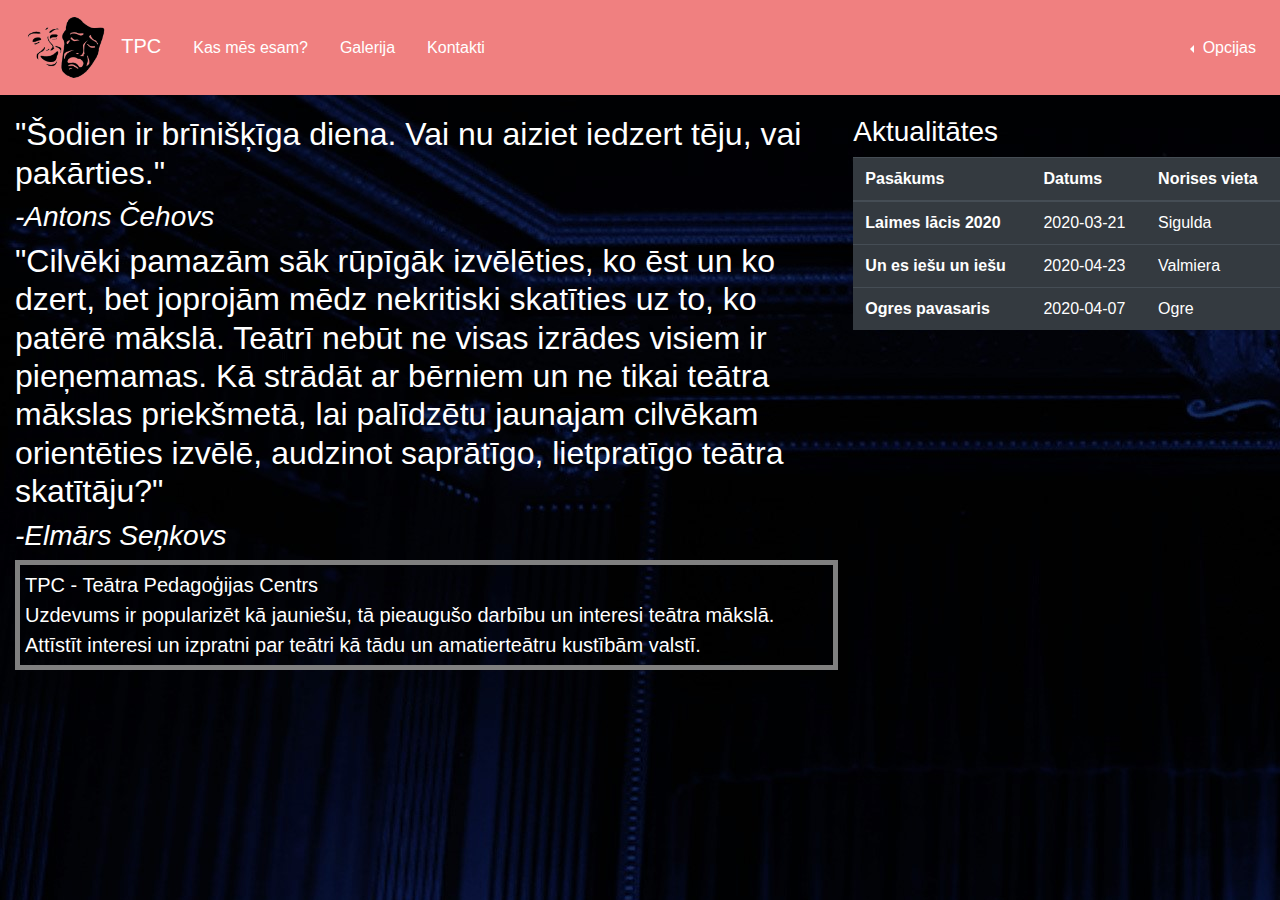
<file: index.html>
<html>

<head>
    <link rel="stylesheet" href="https://stackpath.bootstrapcdn.com/bootstrap/4.3.1/css/bootstrap.min.css" integrity="sha384-ggOyR0iXCbMQv3Xipma34MD+dH/1fQ784/j6cY/iJTQUOhcWr7x9JvoRxT2MZw1T" crossorigin="anonymous">

    <link rel="stylesheet" href="style.css">

    <script src="https://code.jquery.com/jquery-3.3.1.slim.min.js" integrity="sha384-q8i/X+965DzO0rT7abK41JStQIAqVgRVzpbzo5smXKp4YfRvH+8abtTE1Pi6jizo" crossorigin="anonymous"></script>
    <script src="https://cdnjs.cloudflare.com/ajax/libs/popper.js/1.14.7/umd/popper.min.js" integrity="sha384-UO2eT0CpHqdSJQ6hJty5KVphtPhzWj9WO1clHTMGa3JDZwrnQq4sF86dIHNDz0W1" crossorigin="anonymous"></script>
    <script src="https://stackpath.bootstrapcdn.com/bootstrap/4.3.1/js/bootstrap.min.js" integrity="sha384-JjSmVgyd0p3pXB1rRibZUAYoIIy6OrQ6VrjIEaFf/nJGzIxFDsf4x0xIM+B07jRM" crossorigin="anonymous"></script>

</head>

<body>
    <div class="header">
        <nav class="navbar navbar-expand-lg navbar-custom ">
            <a class="navbar-brand"><img class="logo" src="pictures/maskas.png"> TPC</a>

            <a class="nav-link" href="index.html">Kas mēs esam?</a>
            <a class="nav-link" href="galerija.html">Galerija</a>
            <a class="nav-link" href="kontakti.html">Kontakti</a>

            <ul class="navbar-nav ml-auto">

                <li class="nav-item dropdown dropleft">
                    <a class="nav-link dropdown-toggle" href="#" id="navbarDropdown" role="button" data-toggle="dropdown"> Opcijas</a>

                    <div class="dropdown-menu">

                        <a class="dropdown-item dropdown-toggle" href="#" role="button" data-toggle="dropdown"> Valoda</a>
                        <div class="dropdown-menu" aria-labelledby="navbarDropdown">
                            <a class="dropdown-item">Latviešu</a>
                            <a class="dropdown-item">Angļu</a>
                        </div>


                    </div>
                </li>
            </ul>

        </nav>
    </div>

    <div class="container-fluid">
        <div class="row">
            <div class="col-8">

                <h2>"Šodien ir brīnišķīga diena. Vai nu aiziet iedzert tēju, vai pakārties."</h2>
                <h3><i>-Antons Čehovs</i></h3>


                <H2>
                    "Cilvēki pamazām sāk rūpīgāk izvēlēties, ko ēst un ko dzert, bet joprojām mēdz nekritiski skatīties uz to, ko patērē mākslā. Teātrī nebūt ne visas izrādes visiem ir pieņemamas. Kā strādāt ar bērniem un ne tikai teātra mākslas priekšmetā, lai palīdzētu jaunajam cilvēkam orientēties izvēlē, audzinot saprātīgo, lietpratīgo teātra skatītāju?"
                </H2>
                <h3><i>-Elmārs Seņkovs</i></h3>
                <div id="main-content">
                    TPC - Teātra Pedagoģijas Centrs <br>
                    Uzdevums ir popularizēt kā jauniešu, tā pieaugušo darbību un interesi teātra mākslā. Attīstīt interesi un izpratni par teātri kā tādu un amatierteātru kustībām valstī.
                </div>
            </div>
            <div class="col">
                <div class="row">
                    <h3>Aktualitātes</h3>
                    <table class="table table-dark">
                        <thead>
                            <tr>
                                <th scope="col">Pasākums</th>
                                <th scope="col">Datums</th>
                                <th scope="col">Norises vieta</th>

                            </tr>
                        </thead>
                        <tbody>
                            <tr>
                                <th scope="row">Laimes lācis 2020</th>
                                <td>2020-03-21</td>
                                <td>Sigulda</td>
                            </tr>
                            <tr>
                                <th scope="row">Un es iešu un iešu</th>
                                <td>2020-04-23</td>
                                <td>Valmiera</td>
                            </tr>
                            <tr>
                                <th scope="row">Ogres pavasaris</th>
                                <td>2020-04-07</td>
                                <td>Ogre</td>
                            </tr>
                        </tbody>
                    </table>
                    <div class="embed-responsive embed-responsive-16by9">
                        <iframe class="embed-responsive-item" src="https://www.youtube.com/embed/bBc9hrhk0K8" type="video/webm"></iframe>
                        <iframe class="embed-responsive-item" src="https://www.youtube.com/embed/bBc9hrhk0K8"></iframe>
                    </div>
                </div>
            </div>
        </div>

    </div>
    <div class="footer"></div>

</body>

</html>
</file>
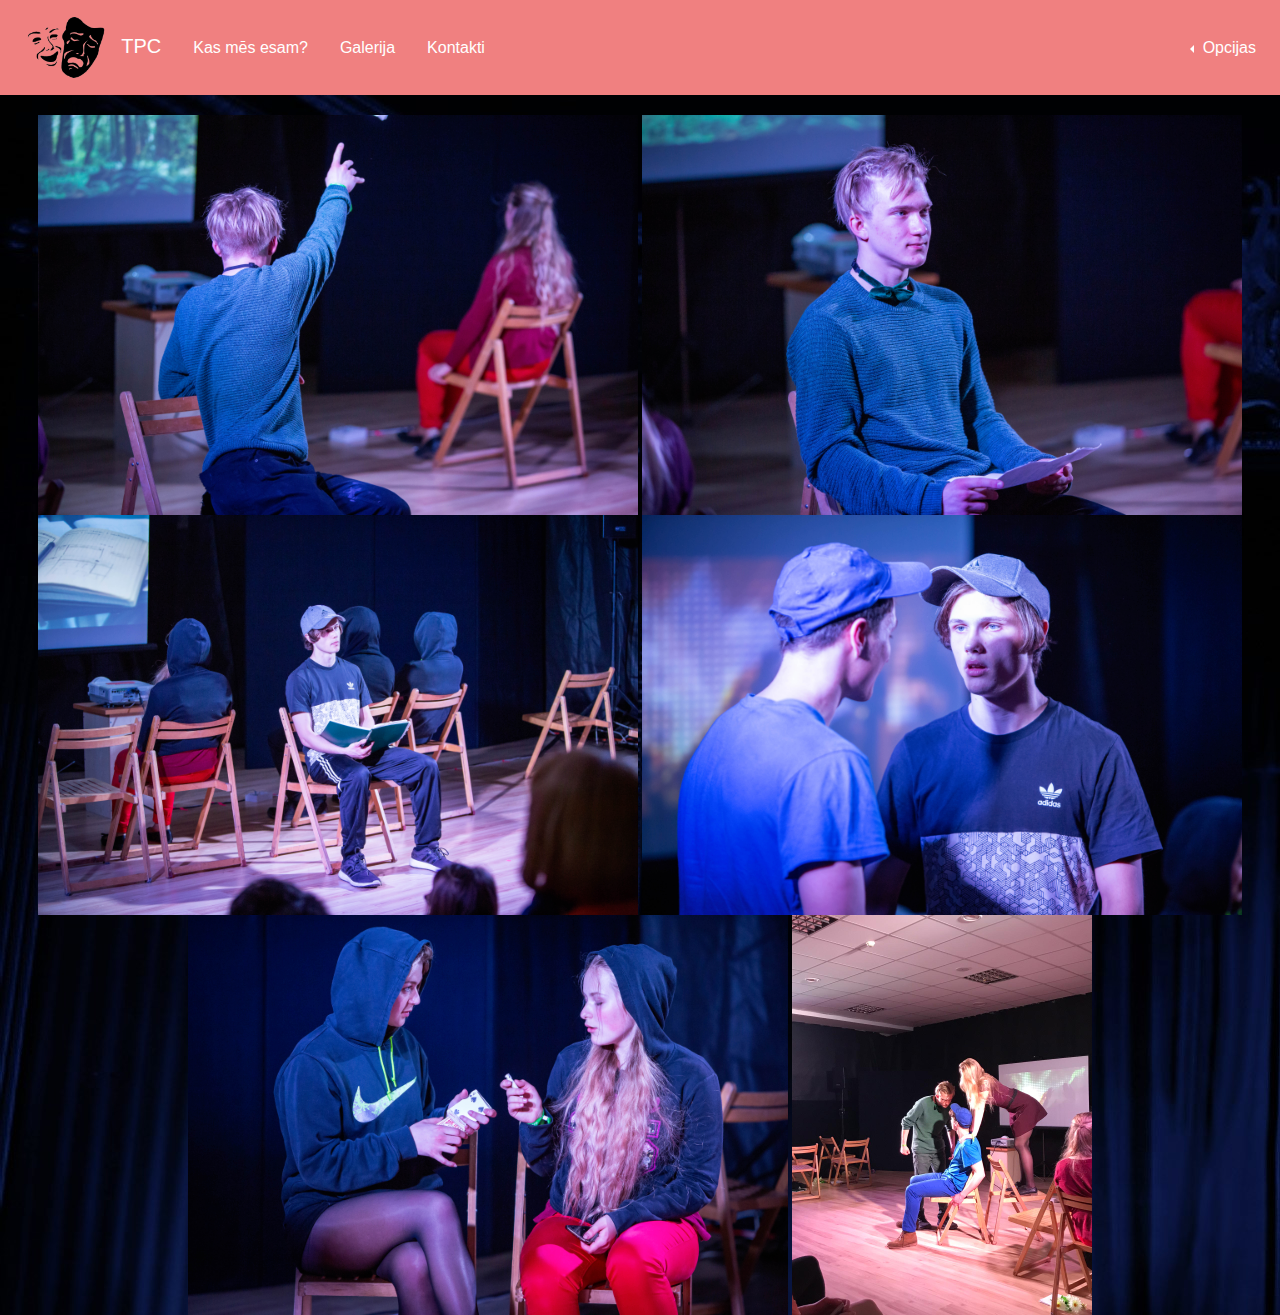
<file: galerija.html>
<!DOCTYPE HTML>

<html>

<head>
    <link rel="stylesheet" href="https://stackpath.bootstrapcdn.com/bootstrap/4.3.1/css/bootstrap.min.css" integrity="sha384-ggOyR0iXCbMQv3Xipma34MD+dH/1fQ784/j6cY/iJTQUOhcWr7x9JvoRxT2MZw1T" crossorigin="anonymous">

    <link rel="stylesheet" href="style.css">

    <script src="https://code.jquery.com/jquery-3.2.1.min.js"></script>
    <script src="https://cdnjs.cloudflare.com/ajax/libs/popper.js/1.14.7/umd/popper.min.js" integrity="sha384-UO2eT0CpHqdSJQ6hJty5KVphtPhzWj9WO1clHTMGa3JDZwrnQq4sF86dIHNDz0W1" crossorigin="anonymous"></script>
    <script src="https://stackpath.bootstrapcdn.com/bootstrap/4.3.1/js/bootstrap.min.js" integrity="sha384-JjSmVgyd0p3pXB1rRibZUAYoIIy6OrQ6VrjIEaFf/nJGzIxFDsf4x0xIM+B07jRM" crossorigin="anonymous"></script>
    <link href="lightbox.css" rel="stylesheet" />
    <script src="js/lightbox.js"></script>
</head>

<body>
    <div class="header">
        <nav class="navbar navbar-expand-lg navbar-custom ">
            <a class="navbar-brand"><img class="logo" src="pictures/maskas.png"> TPC</a>

            <a class="nav-link" href="index.html">Kas mēs esam?</a>
            <a class="nav-link" href="galerija.html">Galerija</a>
            <a class="nav-link" href="kontakti.html">Kontakti</a>

            <ul class="navbar-nav ml-auto">

                <li class="nav-item dropdown dropleft">
                    <a class="nav-link dropdown-toggle" href="#" id="navbarDropdown" role="button" data-toggle="dropdown"> Opcijas</a>

                    <div class="dropdown-menu">

                        <a class="dropdown-item dropdown-toggle" href="#" role="button" data-toggle="dropdown"> Valoda</a>
                        <div class="dropdown-menu" aria-labelledby="navbarDropdown">
                            <a class="dropdown-item">Latviešu</a>
                            <a class="dropdown-item">Angļu</a>
                        </div>


                    </div>
                </li>
            </ul>

        </nav>
    </div>
    <div class="container-fluid" id="galerija">

        <a href="pictures/Valmiera_bildse/202_XII_Teatra_festivals_2_2019.jpg" data-lightbox="bilde"> <img src="pictures/Valmiera_bildse/202_XII_Teatra_festivals_2_2019.jpg" class="l-image"></a>
        <a href="pictures/Valmiera_bildse/203_XII_Teatra_festivals_2_2019.jpg" data-lightbox="bilde"> <img src="pictures/Valmiera_bildse/203_XII_Teatra_festivals_2_2019.jpg" class="l-image"></a>
        <a href="pictures/Valmiera_bildse/207_XII_Teatra_festivals_2_2019.jpg" data-lightbox="bilde"> <img src="pictures/Valmiera_bildse/207_XII_Teatra_festivals_2_2019.jpg" class="l-image"></a>
        <a href="pictures/Valmiera_bildse/208_XII_Teatra_festivals_2_2019.jpg" data-lightbox="bilde"> <img src="pictures/Valmiera_bildse/220_XII_Teatra_festivals_2_2019.jpg" class="l-image"></a>
        <a href="pictures/Valmiera_bildse/225_XII_Teatra_festivals_2_2019.jpg" data-lightbox="bilde"> <img src="pictures/Valmiera_bildse/225_XII_Teatra_festivals_2_2019.jpg" class="l-image"></a>
        <a href="pictures/Valmiera_bildse/WhatsApp%20Image%202019-04-28%20at%2012.25.07.jpeg" data-lightbox="bilde"> <img src="pictures/Valmiera_bildse/WhatsApp%20Image%202019-04-28%20at%2012.25.07.jpeg" class="l-image"></a>

    </div>

    <div class="footer"></div>

</body>

</html>
</file>
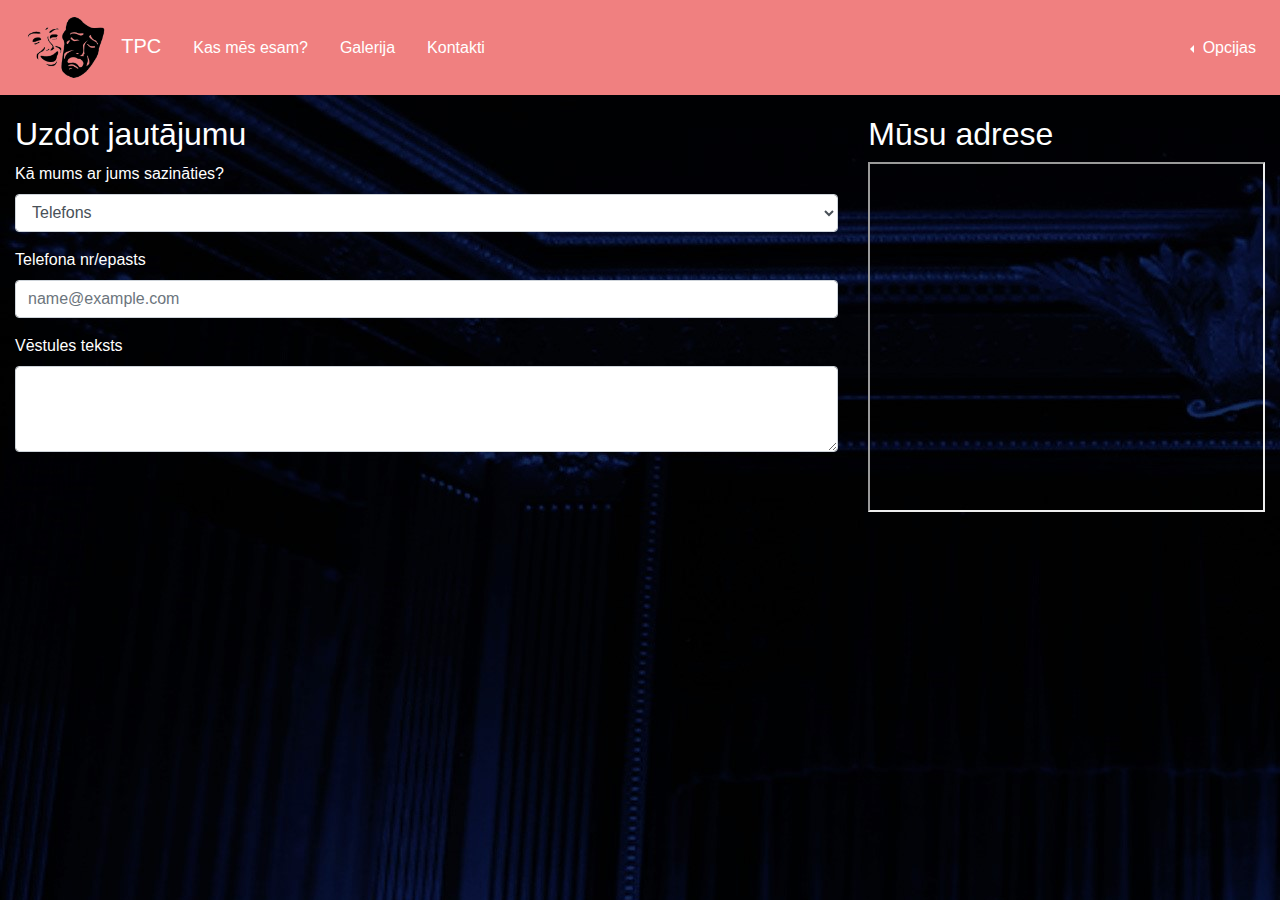
<file: kontakti.html>
<!DOCTYPE HTML>

<html>

<head>
    <link rel="stylesheet" href="https://stackpath.bootstrapcdn.com/bootstrap/4.3.1/css/bootstrap.min.css" integrity="sha384-ggOyR0iXCbMQv3Xipma34MD+dH/1fQ784/j6cY/iJTQUOhcWr7x9JvoRxT2MZw1T" crossorigin="anonymous">

    <link rel="stylesheet" href="style.css">

    <script src="https://code.jquery.com/jquery-3.3.1.slim.min.js" integrity="sha384-q8i/X+965DzO0rT7abK41JStQIAqVgRVzpbzo5smXKp4YfRvH+8abtTE1Pi6jizo" crossorigin="anonymous"></script>
    <script src="https://cdnjs.cloudflare.com/ajax/libs/popper.js/1.14.7/umd/popper.min.js" integrity="sha384-UO2eT0CpHqdSJQ6hJty5KVphtPhzWj9WO1clHTMGa3JDZwrnQq4sF86dIHNDz0W1" crossorigin="anonymous"></script>
    <script src="https://stackpath.bootstrapcdn.com/bootstrap/4.3.1/js/bootstrap.min.js" integrity="sha384-JjSmVgyd0p3pXB1rRibZUAYoIIy6OrQ6VrjIEaFf/nJGzIxFDsf4x0xIM+B07jRM" crossorigin="anonymous"></script>

</head>

<body>
    <div class="header">
        <nav class="navbar navbar-expand-lg navbar-custom ">
            <a class="navbar-brand"><img class="logo" src="pictures/maskas.png"> TPC</a>

            <a class="nav-link" href="index.html">Kas mēs esam?</a>
            <a class="nav-link" href="galerija.html">Galerija</a>
            <a class="nav-link" href="kontakti.html">Kontakti</a>

            <ul class="navbar-nav ml-auto">

                <li class="nav-item dropdown dropleft">
                    <a class="nav-link dropdown-toggle" href="#" id="navbarDropdown" role="button" data-toggle="dropdown"> Opcijas</a>

                    <div class="dropdown-menu">

                        <a class="dropdown-item dropdown-toggle" href="#" role="button" data-toggle="dropdown"> Valoda</a>
                        <div class="dropdown-menu" aria-labelledby="navbarDropdown">
                            <a class="dropdown-item">Latviešu</a>
                            <a class="dropdown-item">Angļu</a>
                        </div>


                    </div>
                </li>
            </ul>
        </nav>
    </div>

    <div class="container-fluid">
        <div class="row">
            <div class="col-8">
                <h2>Uzdot jautājumu</h2>
                <form>
                    <div class="form-group">
                        <label for="exampleFormControlSelect1">Kā mums ar jums sazināties?</label>
                        <select class="form-control" id="exampleFormControlSelect1">
                            <option>Telefons</option>
                            <option>Epasts</option>
                        </select>
                    </div>
                    <div class="form-group">
                        <label for="exampleFormControlInput1">Telefona nr/epasts</label>
                        <input type="email" class="form-control" id="exampleFormControlInput1" placeholder="name@example.com">
                    </div>
                    <div class="form-group">
                        <label for="exampleFormControlTextarea1">Vēstules teksts</label>
                        <textarea class="form-control" id="exampleFormControlTextarea1" rows="3"></textarea>
                    </div>
                </form>
            </div>
            <div class="col">
                <h2>Mūsu adrese</h2>
                <div id="map-container-google-1" class="z-depth-1-half map-container">
                    <iframe src="https://maps.google.com/maps?q=spilves%2037b&t=&z=13&ie=UTF8&iwloc=&output=embed" style="min-height: 350px; width: 100%;"></iframe>
                </div>
            </div>
        </div>

    </div>
    <div class="footer"></div>

</body>

</html>
</file>
<file: style.css>
/* {
    border: 1px solid red;
}*/

img.logo {
    height 1;
    width: 100px;
}

.navbar-custom {
    background-color: lightcoral;
    color: white;
}

.navbar-custom .navbar-brand,
.navbar-custom .navbar-text {
    color: white;
}



body {
    background-image: url("pictures/bak1.jpg");
    color: white;

}

.container-fluid {
    padding-top: 20px;
}

#main-content {
    font-size: 20px;
    padding: 5px;
    border: 5px;
    border-color: gray;
    border-style: solid;
}

a.nav-link {
    color: white;
}

img.l-image {
    max-height: 400px;

}

#galerija {
    text-align: center;
}
</file>
